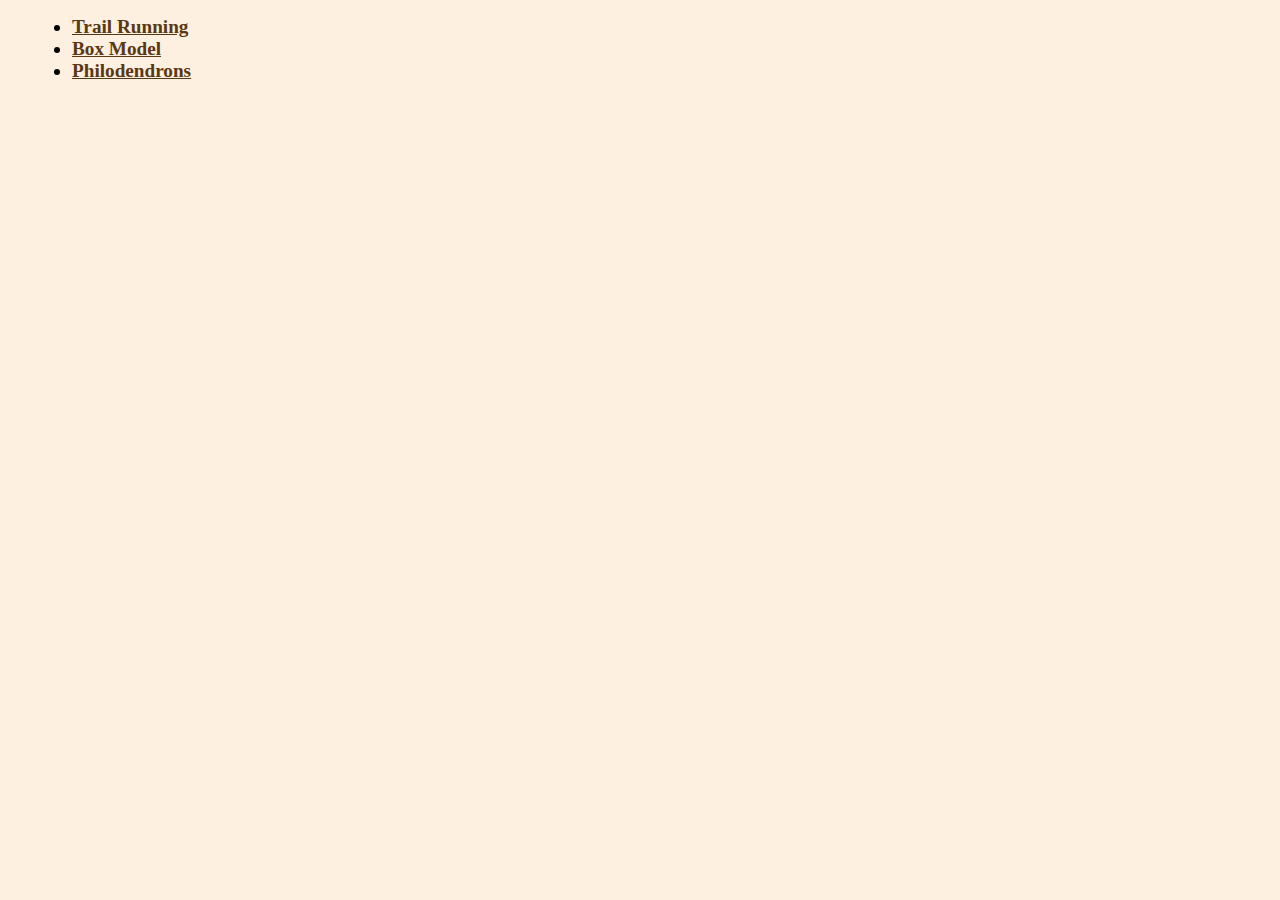
<file: index.html>
<!doctype html>
<html lang="en-US">

<head>
<meta charset="UTF-8">

<title>Index</title>

<meta name="description" content="index">
<meta name="keywords" content="index">
<meta name="author" content= "Alyssa Tennant">
<meta name="viewport" content="width=device-width, initial-scale=1.0">

<link rel="stylesheet" href="resources/running_style.css">
</head>



<body>

<ul>
    <li><a href="running.html">Trail Running</a></li>
    <li><a href="box_model.html"> Box Model</a></li>
    <li><a href="philodendrons.html"> Philodendrons</a></li>

</ul>

</body>
</html>
</file>
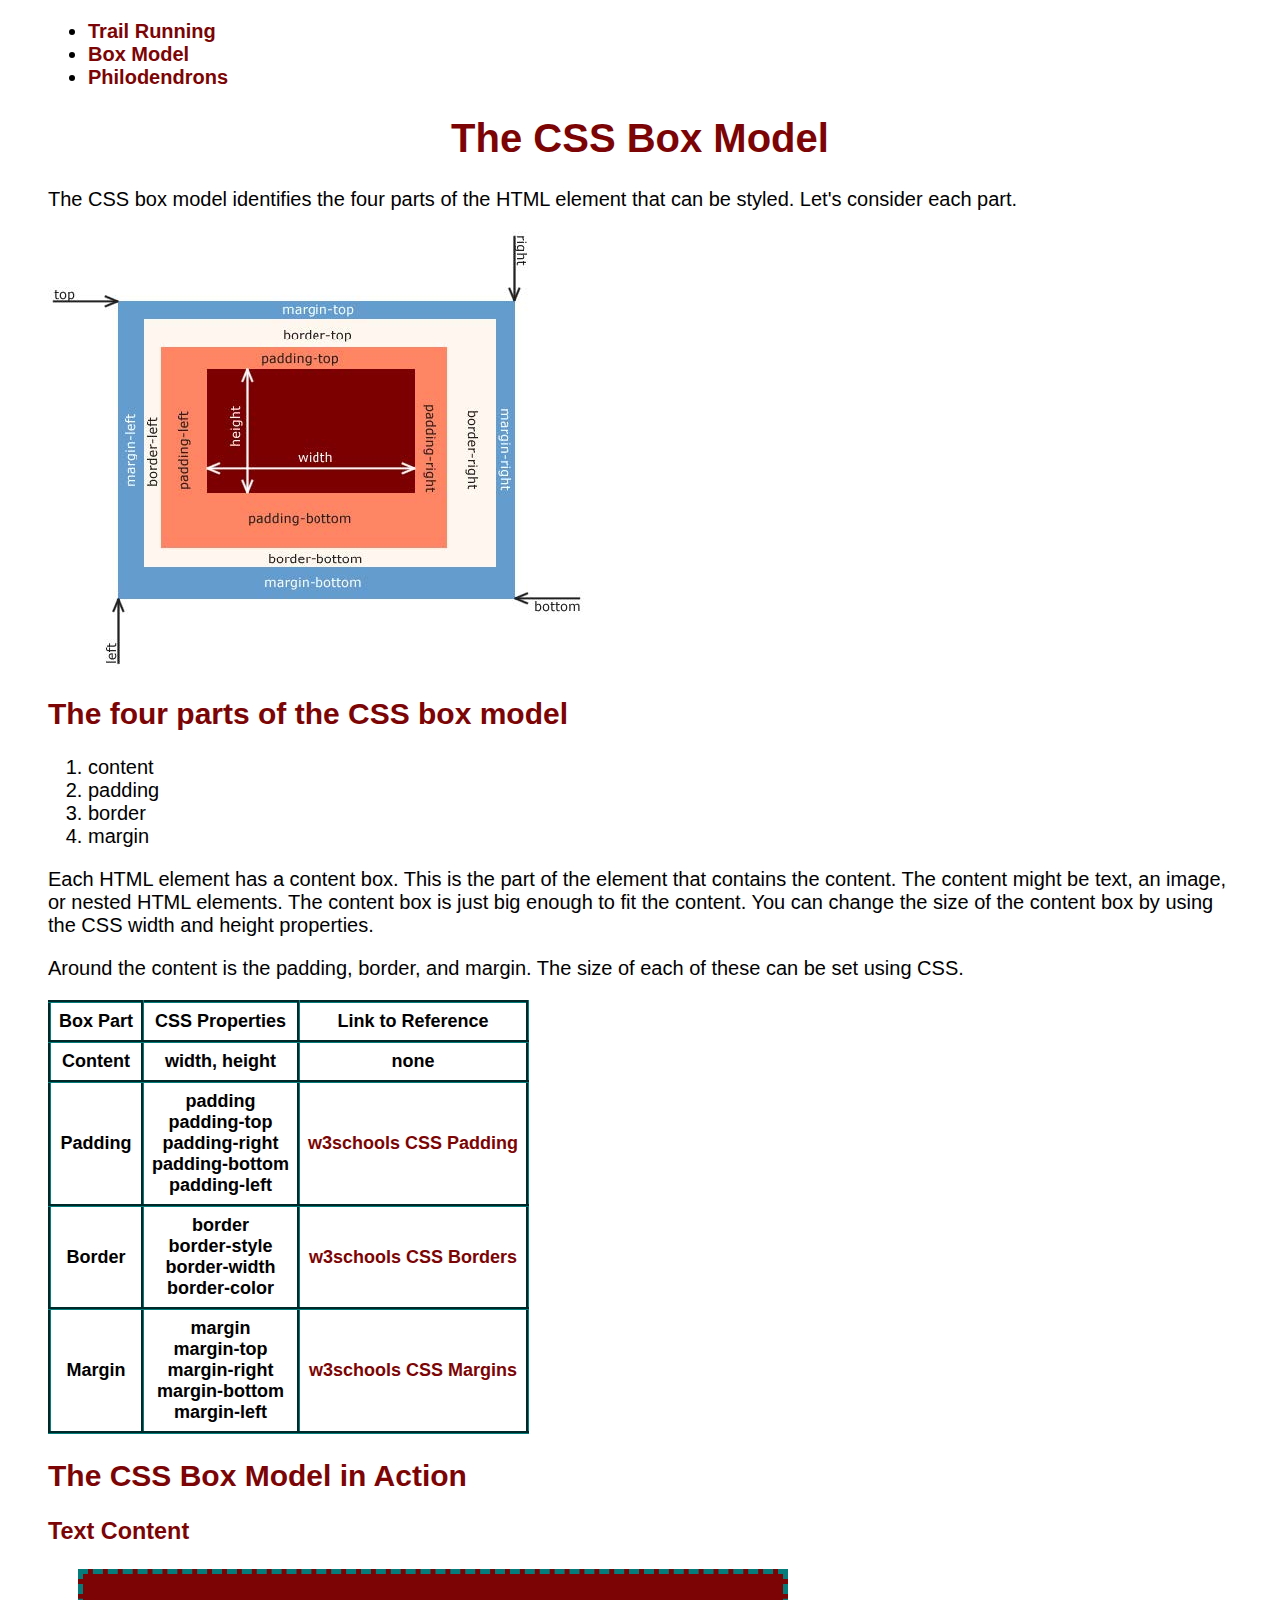
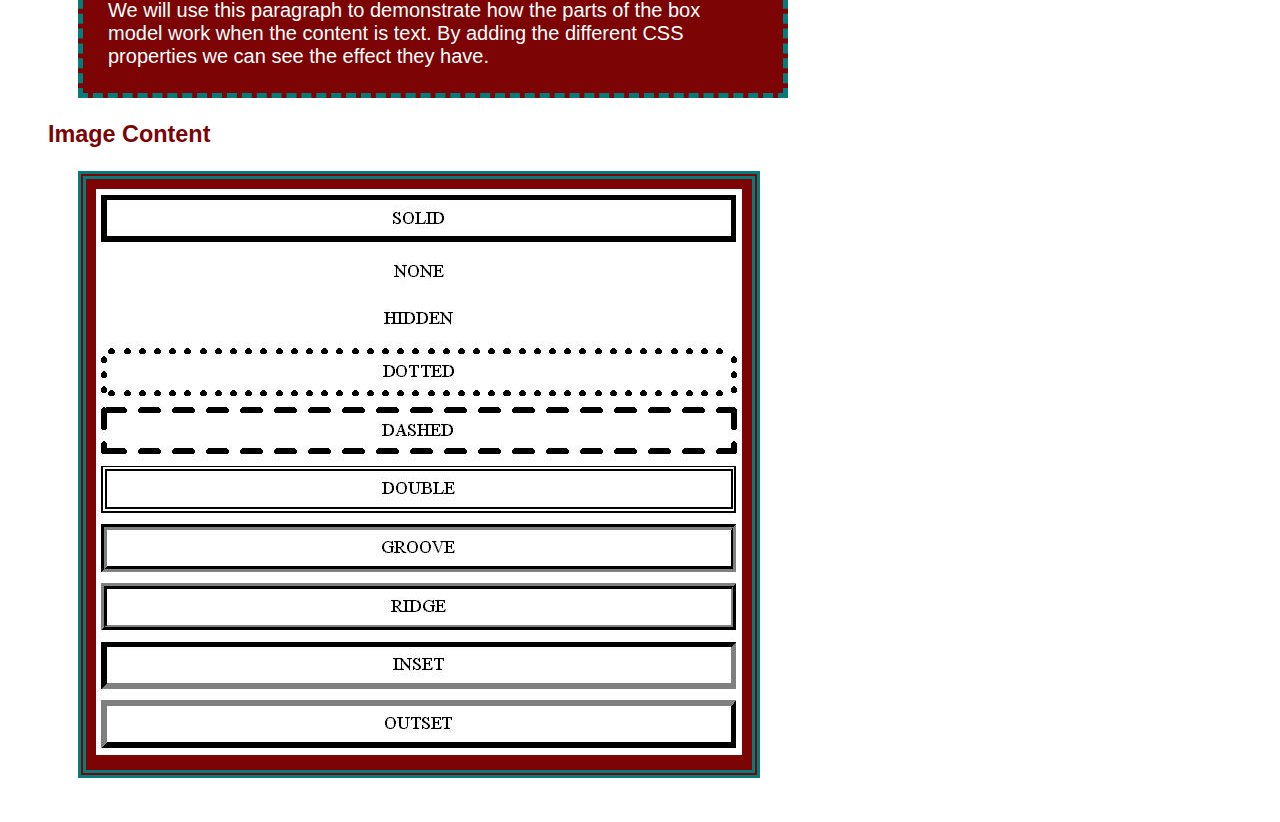
<file: box_model.html>
<!doctype html>
<html lang="en-US">

<head>
<meta charset="UTF-8">

<title>CSS Box Model</title>

<meta name="description" content="A brief overview of the CSS Box Model">
<meta name="keywords" content="CSS, Box Model">
<meta name="author" content= "Alyssa Tennant">
<meta name="viewport" content="width=device-width, initial-scale=1.0">

<link rel="stylesheet" href="resources/box_model_style.css">

</head>

<body>

<ul>
    <li><a href="running.html">Trail Running</a></li>
    <li><a href="box_model.html"> Box Model</a></li>
    <li><a href="philodendrons.html"> Philodendrons</a></li>
</ul>
    

<h1>The CSS Box Model</h1>

<p> 
The CSS box model identifies the four parts of the HTML element that 
can be styled. Let's consider each part.
</p>

<img src="resources/box_model_img.jpg" 
alt="An infographic showing the parts of the CSS box model and their tags" 
width="538" height="437">

<h2>The four parts of the CSS box model</h2>

<ol>
<li>content
<li>padding
<li>border
<li>margin
</ol>

<p>
Each HTML element has a content box. This is the part of the element that 
contains the content. The content might be text, an image, or nested HTML 
elements. The content box is just big enough to fit the content. You can 
change the size of the content box by using the CSS width and height
properties.
</p>

<p>
Around the content is the padding, border, and margin. The size of each of 
these can be set using CSS.
</p>


<table>

<tr>
<th>Box Part</th>
<th>CSS Properties</th>
<th>Link to Reference</th>
</tr>

<tr>
<th>Content</th>
<th>width, height</th>
<th>none</th>
</tr>

<tr>
<th>Padding</th>
<th>padding<br>padding-top<br>padding-right<br>padding-bottom<br>
padding-left</th>
<th><a href="https://www.w3schools.com/css/css_padding.asp">
w3schools CSS Padding</a></th>
</tr>

<tr>
<th>Border</th>
<th>border<br>border-style<br>border-width<br>border-color</th>
<th><a href="https://www.w3schools.com/css/css_border.asp">
w3schools CSS Borders</a></th>
</tr>

<tr>
<th>Margin</th>
<th>margin<br>margin-top<br>margin-right<br>margin-bottom<br>
margin-left</th>
<th><a href="https://www.w3schools.com/css/css_margin.asp">
w3schools CSS Margins</a></th>
</tr>

</table>


<h2>The CSS Box Model in Action</h2>

<h3>Text Content</h3>

<p class="text_content">
We will use this paragraph to demonstrate how the parts of
the box model work when the content is text. By adding the 
different CSS properties we can see the effect they have.
</p>

<h3>Image Content</h3>

<div>
<a href="https://css-tricks.com/almanac/properties/b/border/" 
title="An overview of the CSS border property on css-tricks.com">
<img src="resources/border.jpg" 
alt="An infographic showing the different border styles in CSS" 
width="646" height="566">
</a>
</div>


</body>
</html>
</file>
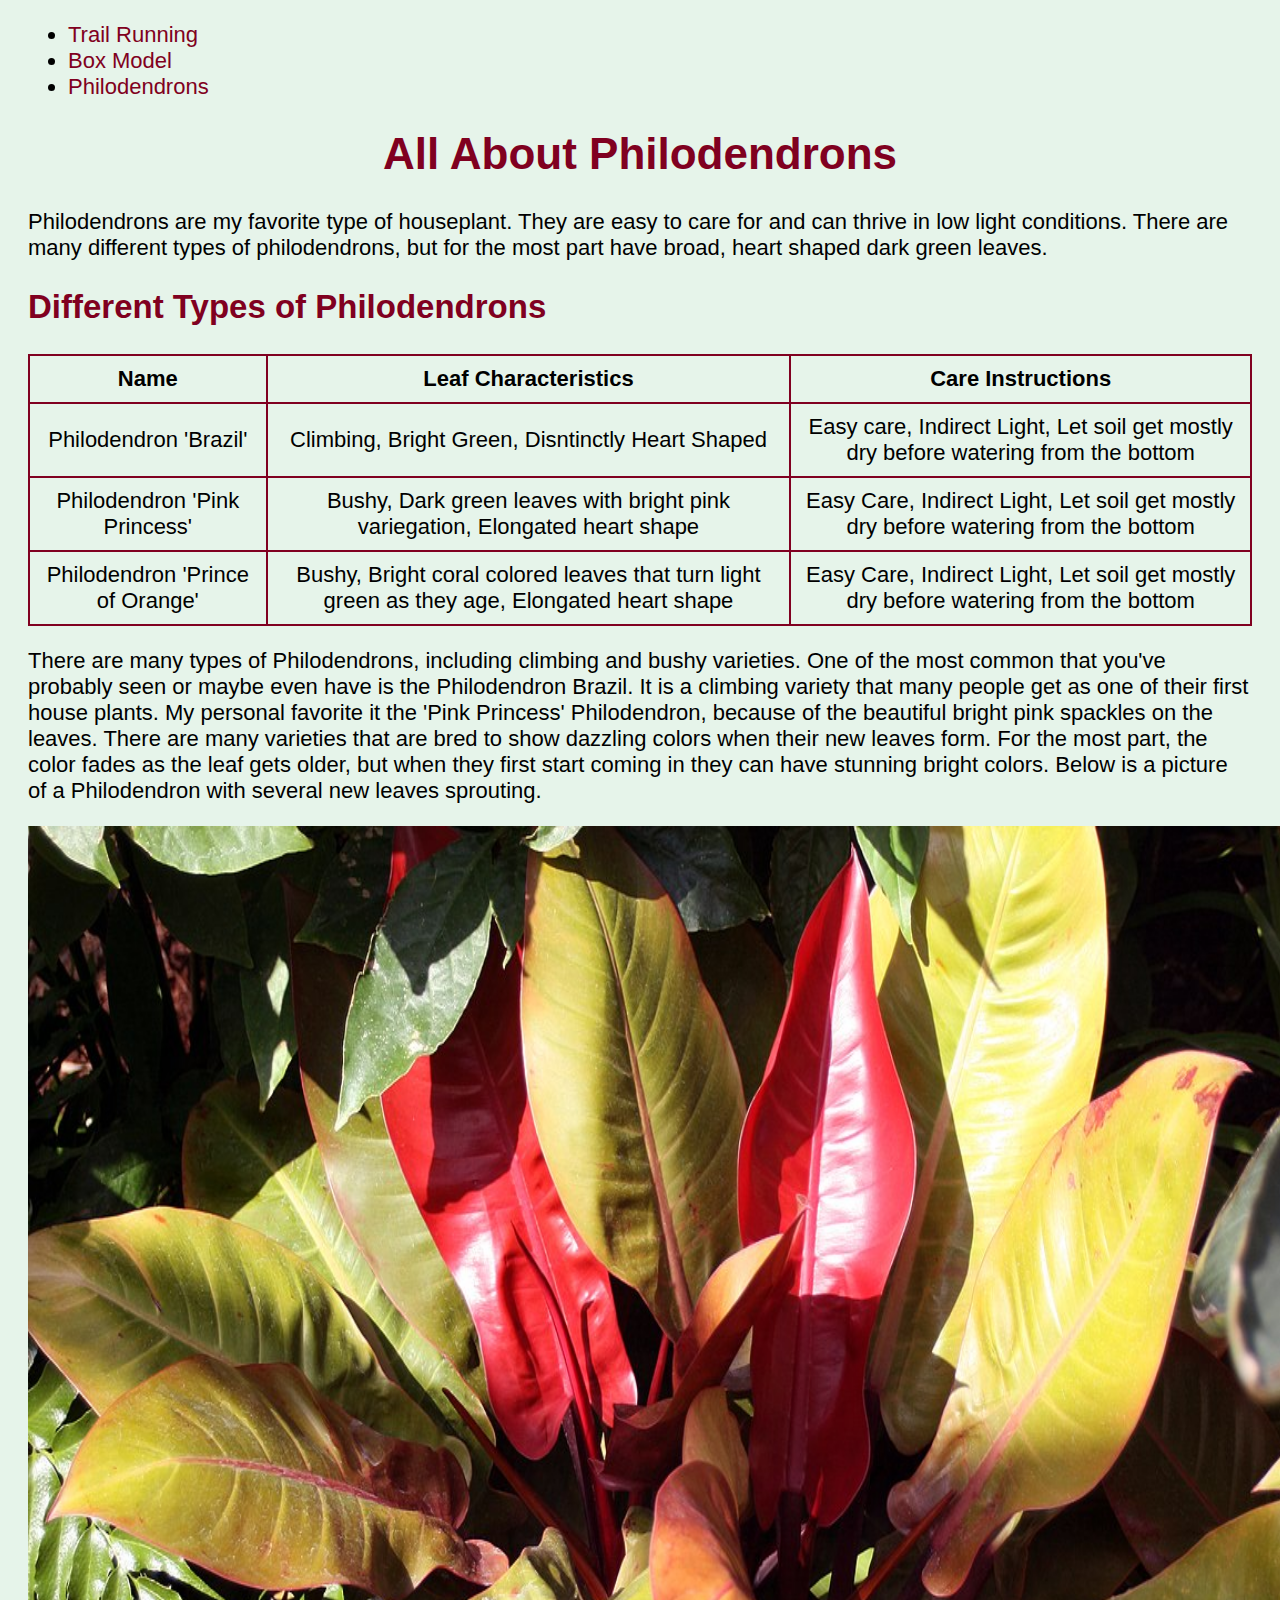
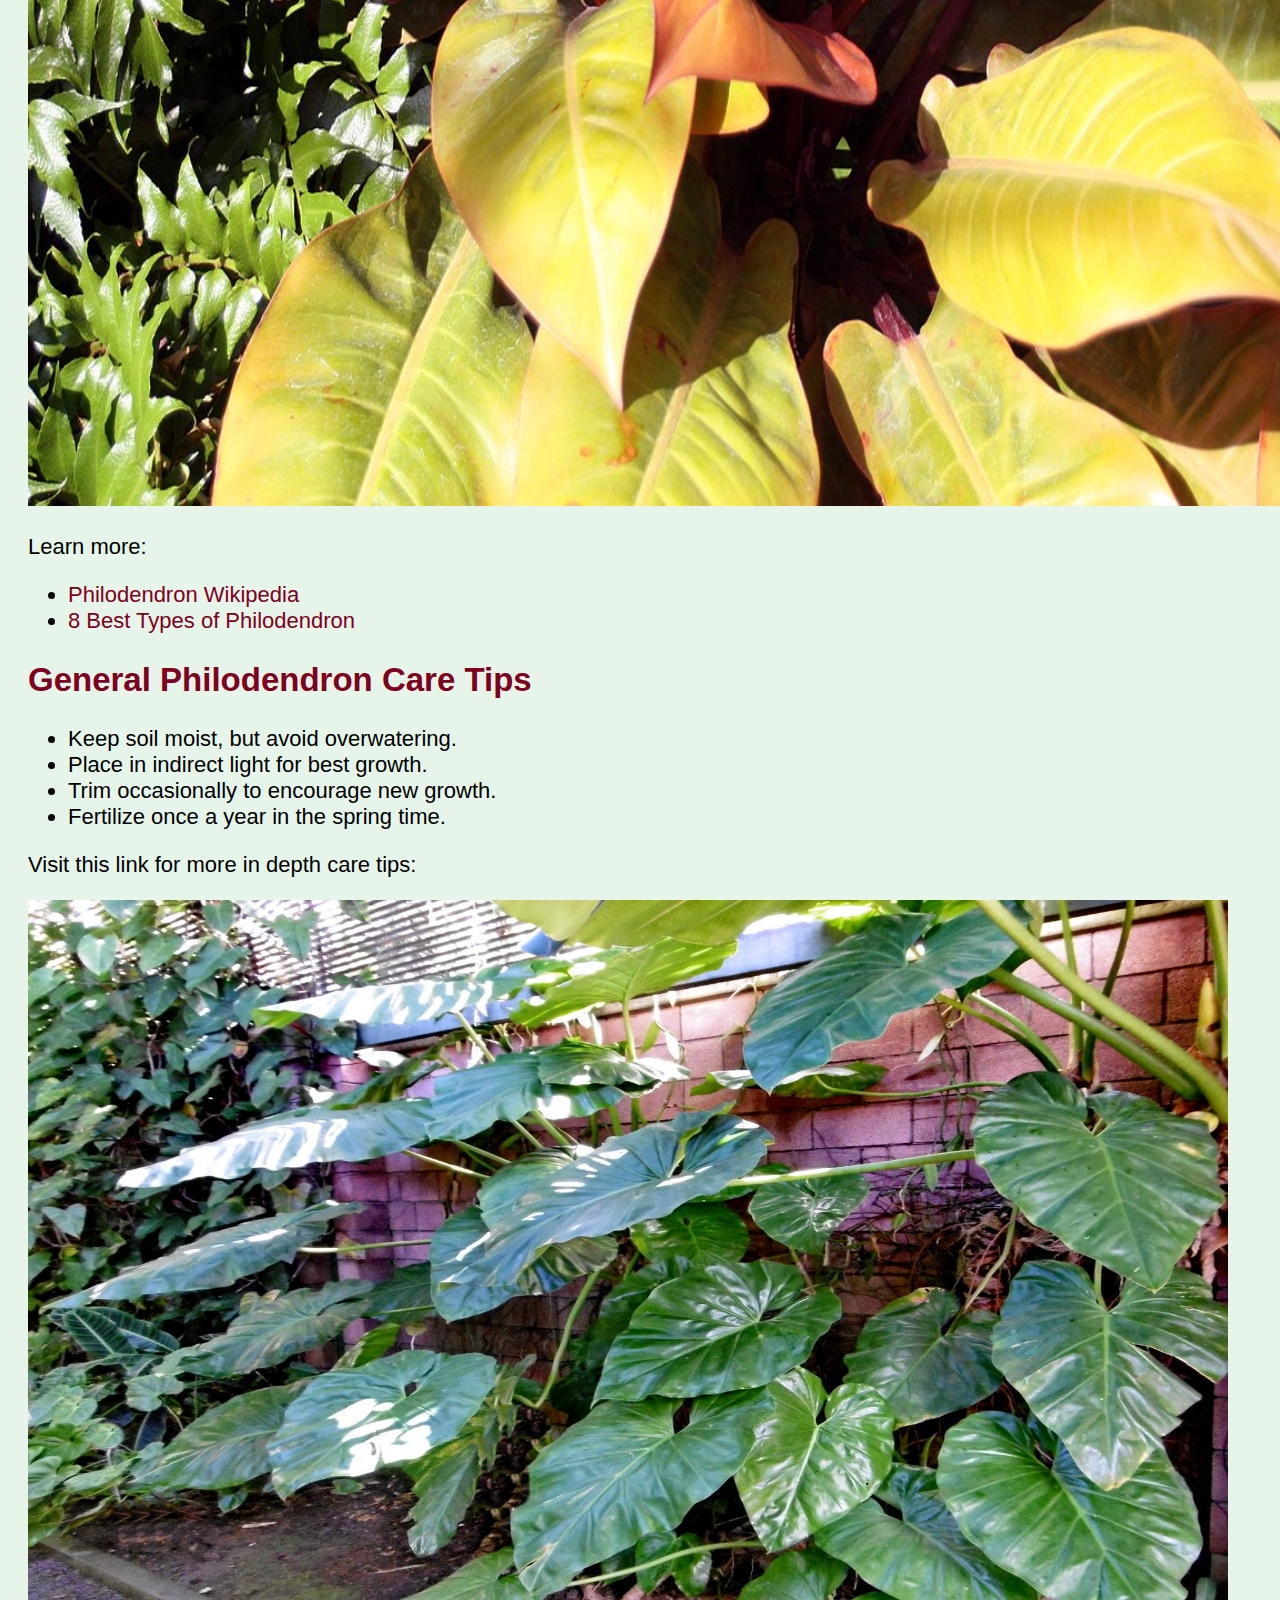
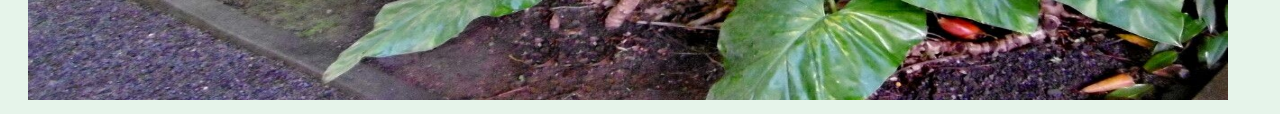
<file: philodendrons.html>
<!doctype html>
<html lang="en-US">

<head>
<meta charset="UTF-8">

<title>Philodendrons</title>

<meta name="description" content="An informational page about philoendrons and my personal interest in them">
<meta name="keywords" content="Philodendron, Philodendrons">
<meta name="author" content= "Alyssa Tennant">
<meta name="viewport" content="width=device-width, initial-scale=1.0">

<link rel="stylesheet" href="resources/philodendrons_style.css">

</head>

<body>

<ul>
    <li><a href="running.html">Trail Running</a></li>
    <li><a href="box_model.html"> Box Model</a></li>
    <li><a href="philodendrons.html"> Philodendrons</a></li>
</ul>

<h1>All About Philodendrons</h1>

<p>
Philodendrons are my favorite type of houseplant. They are easy to care for and can thrive in low light conditions. There are many different types of philodendrons, but for the most part have broad, heart shaped dark green leaves.
</p>

<h2>Different Types of Philodendrons</h2>

<table>
    <tr>
        <th>Name</th>
        <th>Leaf Characteristics</th>
        <th>Care Instructions</th>
    </tr>
    <tr>
        <td>Philodendron 'Brazil'</td>
        <td>Climbing, Bright Green, Disntinctly Heart Shaped</td>
        <td>Easy care, Indirect Light, Let soil get mostly dry before watering from the bottom</td>
    </tr>
    <tr>
        <td>Philodendron 'Pink Princess'</td>
        <td>Bushy, Dark green leaves with bright pink variegation, Elongated heart shape</td>
        <td>Easy Care, Indirect Light, Let soil get mostly dry before watering from the bottom</td>
    </tr>
    <tr>
        <td>Philodendron 'Prince of Orange'</td>
        <td>Bushy, Bright coral colored leaves that turn light green as they age, Elongated heart shape</td>
        <td>Easy Care, Indirect Light, Let soil get mostly dry before watering from the bottom</td>
    </tr>
</table>

<p>
There are many types of Philodendrons, including climbing and bushy varieties. One of the most common that you've probably seen or maybe even have is the Philodendron Brazil. It is a climbing variety that many people get as one of their first house plants. My personal favorite it the 'Pink Princess' Philodendron, because of the beautiful bright pink spackles on the leaves. There are many varieties that are bred to show dazzling colors when their new leaves form. For the most part, the color fades as the leaf gets older, but when they first start coming in they can have stunning bright colors. Below is a picture of a Philodendron with several new leaves sprouting.
</p>

<img src="resources/philodendron_colorful.jpg" 
alt="An image of a Philodendron with new leaves that are bright red" 
width="1331" height="1280">

<p>
Learn more: 
</p>

<ul>
<li><a href="https://en.wikipedia.org/wiki/Philodendron" target="_blank">Philodendron Wikipedia</a></li>
<li><a href="https://www.gardeningknowhow.com/houseplants/8-best-types-of-philodendron" target="_blank">8 Best Types of Philodendron</a></li>
</ul>


<h2>General Philodendron Care Tips</h2>

<ul>
<li>Keep soil moist, but avoid overwatering.</li>
<li>Place in indirect light for best growth.</li>
<li>Trim occasionally to encourage new growth.</li>
<li>Fertilize once a year in the spring time.</li>
</ul>

<p>
Visit this link for more in depth care tips:
</p>

<a href="https://plantcareforbeginners.com/articles/how-to-care-for-philodendron" target="_blank">
<img src="resources/philodendron_outside.jpg" 
alt="An image of a large philodendron planted outside" 
width="1200" height="800">
</a>

</body>
</html>
</file>
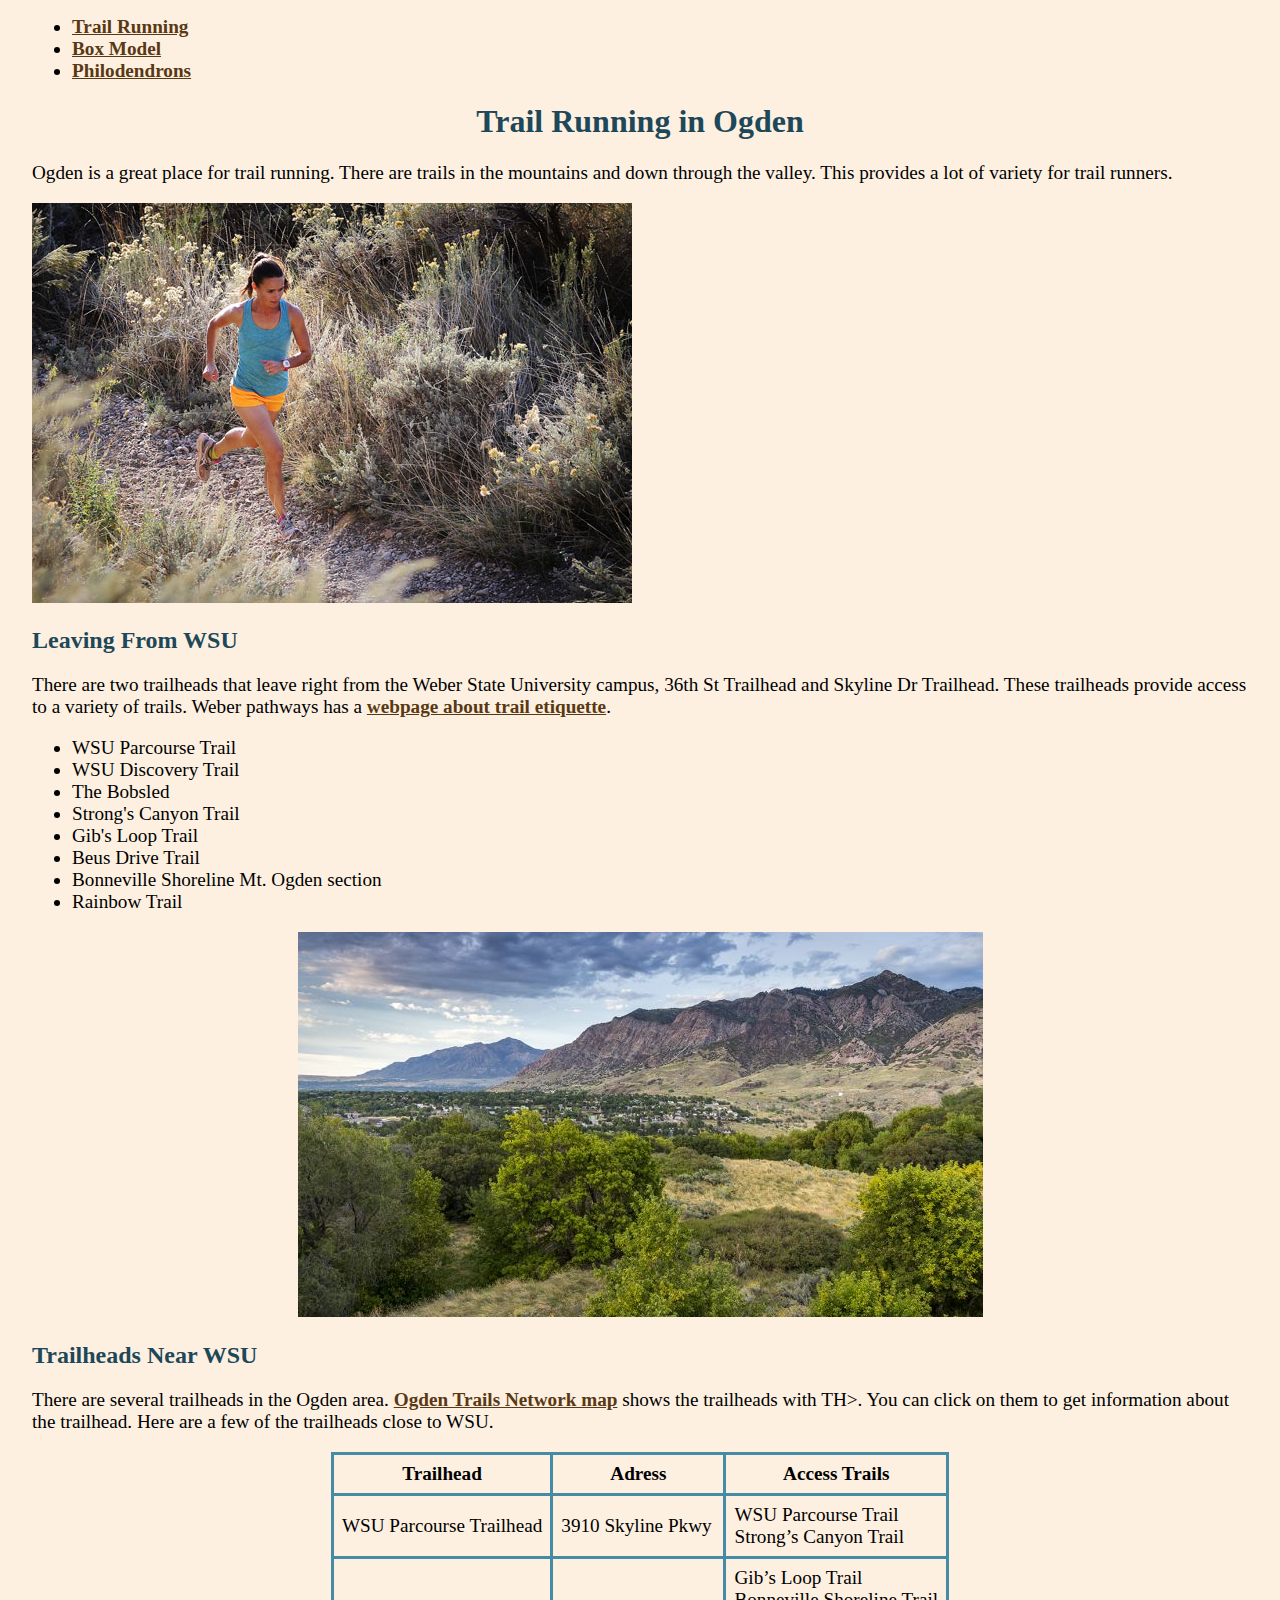
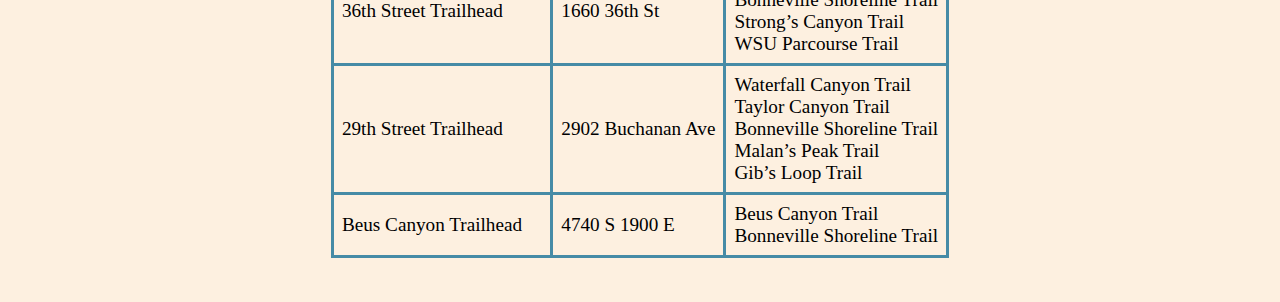
<file: running.html>
<!doctype html>
<html lang="en-US">

<head>
<meta charset="UTF-8">

<title>Trail Running</title>

<meta name="description" content="A brief view of trail running in Ogden">
<meta name="keywords" content="Ogden, trail running, trails, running">
<meta name="author" content= "Linda DuHadway, Alyssa Tennant">
<meta name="viewport" content="width=device-width, initial-scale=1.0">

<link rel="stylesheet" href="resources/running_style.css">
</head>



<body>

<ul>
    <li><a href="running.html">Trail Running</a></li>
    <li><a href="box_model.html"> Box Model</a></li>
    <li><a href="philodendrons.html"> Philodendrons</a></li>
</ul>
    

<h1>Trail Running in Ogden</h1>

<p>Ogden is a great place for trail running. There are trails in the 
mountains and down through the valley. This provides a lot of variety for 
trail runners.
</p>

<a href="https://www.ogdenmarathon.com/">
<img src="resources/runner.jpg" 
alt="Cynthia Fowler running on a trail in the Ogden area" width="600" 
height="400">
</a>

<h2>Leaving From WSU</h2>

<p>There are two trailheads that leave right from the Weber State University 
campus, 36th St Trailhead and Skyline Dr Trailhead. These trailheads provide 
access to a variety of trails. Weber pathways has a   
<a href="https://www.weberpathways.org/trail-etiquette">webpage about trail 
etiquette</a>. 
</p>


<ul>
<li>WSU Parcourse Trail</li>
<li>WSU Discovery Trail</li>
<li>The Bobsled</li>
<li>Strong's Canyon Trail</li>
<li>Gib's Loop Trail</li>
<li>Beus Drive Trail</li>
<li>Bonneville Shoreline Mt. Ogden section</li>
<li>Rainbow Trail</li>
</ul>

<p class="picture">
<img src="resources/view.jpg" 
alt="View of a trail in the Ogden mountains" width="685" height="385">
</p>

<h2>Trailheads Near WSU</h2>

<p>There are several trailheads in the Ogden area.
<a href="http://trails.ogdencity.com/">Ogden Trails Network map</a> 
shows the trailheads with TH>. You can click on them to get information 
about the trailhead. Here are a few of the trailheads close to WSU.
</p>

<div>
<table>
<tr>
<th>Trailhead</th>
<th>Adress</th>
<th>Access Trails</th>
</tr>
<tr>
<td>WSU Parcourse Trailhead</td>
<td>3910 Skyline Pkwy</td>
<td>WSU Parcourse Trail<br>Strong’s Canyon Trail</td>
</tr>
<tr>
<td>36th Street Trailhead</td>
<td>1660 36th St</td>
<td>Gib’s Loop Trail<br>Bonneville Shoreline Trail<br>Strong’s Canyon Trail<br>WSU 
Parcourse Trail</td>
</tr>
<tr>
<td>29th Street Trailhead</td>
<td>2902 Buchanan Ave</td>
<td>Waterfall Canyon Trail<br>Taylor Canyon Trail<br>Bonneville Shoreline Trail<br>
Malan’s Peak Trail<br>Gib’s Loop Trail</td>
</tr>
<tr>
<td>Beus Canyon Trailhead</td>
<td>4740 S 1900 E</td>
<td>Beus Canyon Trail<br>Bonneville Shoreline Trail</td>
</tr>
</table>
</div>


</body>
</html>
</file>
<file: resources/running_style.css>
/*
    blue: #468BA6
    orange: #F29A2E
    light orange: #FDF0E0
    darker blue: #1D4859
    brown: #593814
*/

body {
    background-color: #FDF0E0;
    padding: 0 24px 36px 24px;
}

a {
    color: #593814;
    font-weight: bold;
}

a:hover {
    color: #1D4859;
}

h1, h2 {
    color: #1D4859;
}

h1 {
    text-align: center;
}

p.picture {
    text-align: center;
}

p, li, table {
    font-size: 1.2em;
}

th, td {
    /* border-color: #468BA6;
        border-style: solid;
        border-width: 3px; 
    */
    border: #468BA6 solid 3px;
    padding: 8px;
}

table {
    border-collapse: collapse;
    margin-left: auto;
    margin-right: auto;
}



/*
block display
specified width
left and right margins must be equal
*/
</file>
<file: resources/box_model_style.css>
/*
  background white: #FFFFFF
  accent 1 #7c0404
  accent 2 #047C7C
*/

body {
  padding: 0 40px 36px 40px;
  font-family: Arial, Helvetica, sans-serif;
  font-size: 20px;
}

h1, h2, h3 {
  color: #7c0404;
}

h1 {
  text-align: center;
}

th, td {
  border: #047C7C groove 3px;
  padding: 8px;
}

table {
  border-collapse: collapse;
  font-size: 18px;
}

a {
  color: #7c0404;
  font-weight: bold;
  text-decoration-line: none;
}

a:hover {
  color: #047C7C;
}

p.text_content {
  background-color: #7c0404;
  color: #FFFFFF;
  width: 650px;
  padding: 25px;
  border: #047C7C dashed 5px;
  margin-left: 30px;
  margin-right: auto;
}

div {
  background-color: #7c0404;
  width: 646px;
  padding: 10px;
  border: #047C7C double 8px;
  margin-left: 30px;
  margin-right: auto;
}
</file>
<file: resources/philodendrons_style.css>
body {
    background-color: #E6F4EA; 
    font-family: Arial, Helvetica, sans-serif;
    font-size: 22px; 
    padding: 0 20px;
  }
  
  
  h1 {
    text-align: center;
    color: #800020;
  }
  
  
  h1, h2 {
    color: #800020; 
  }
  
  
  table {
    width: 100%;
    border-collapse: collapse;
    margin: 20px 0;
  }
  

  th, td {
    border: 2px solid #800020;
    padding: 10px;
    text-align: center;
  }
  
  
  a {
    color: #800020;
    text-decoration: none;
  }
  

  a:hover {
    text-decoration: underline;
  }
</file>
